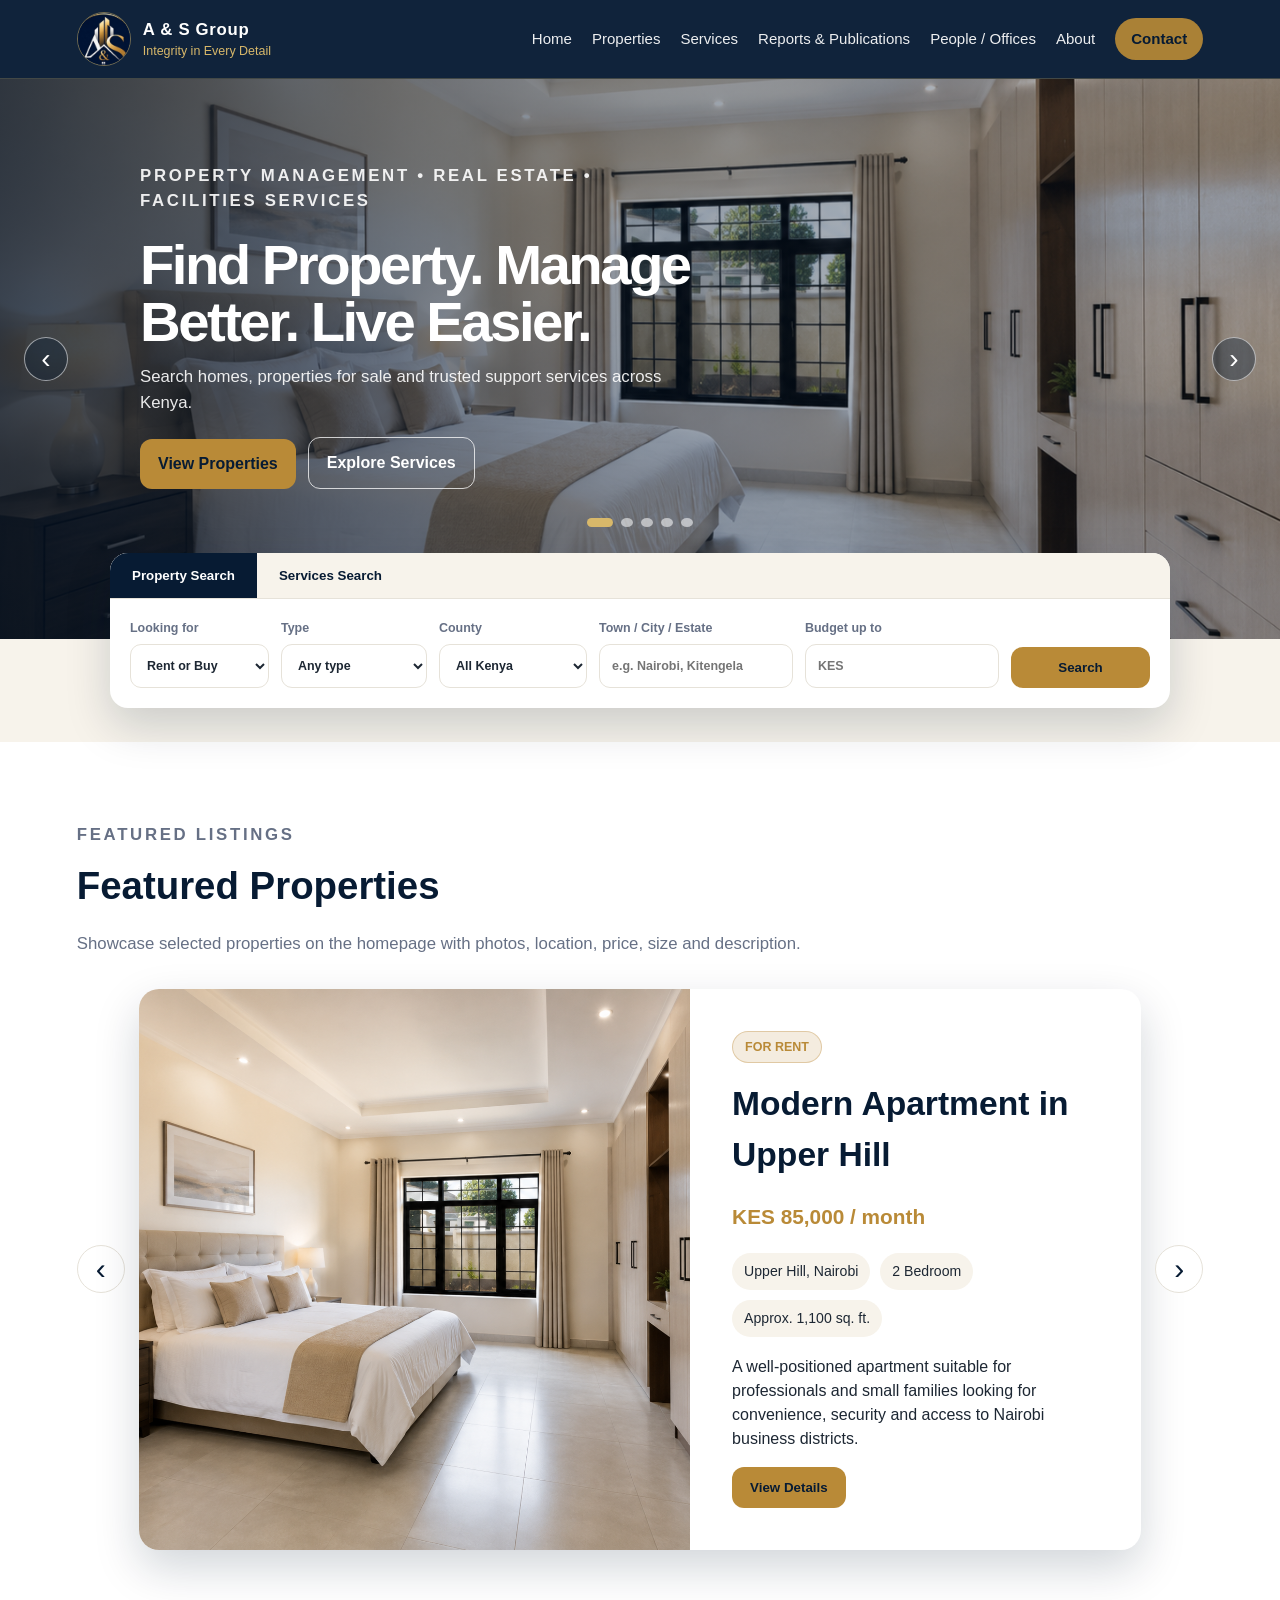
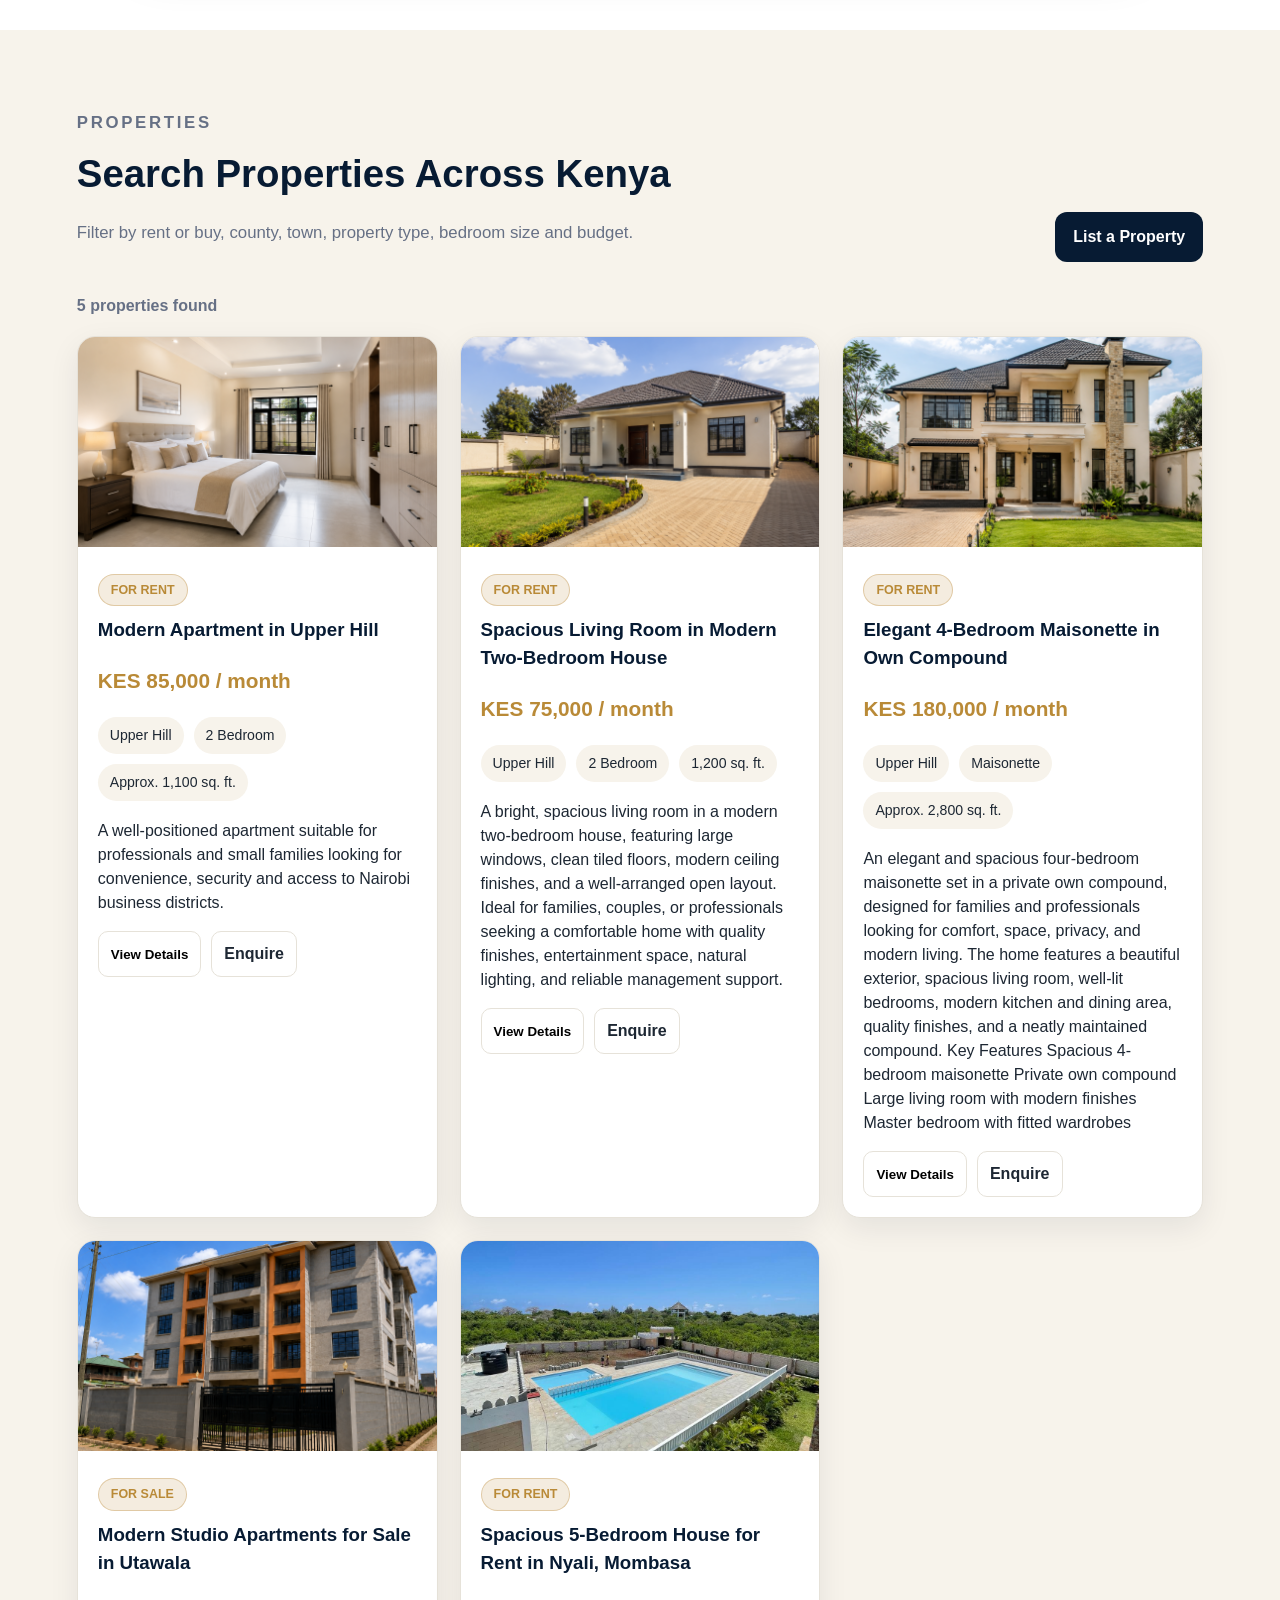
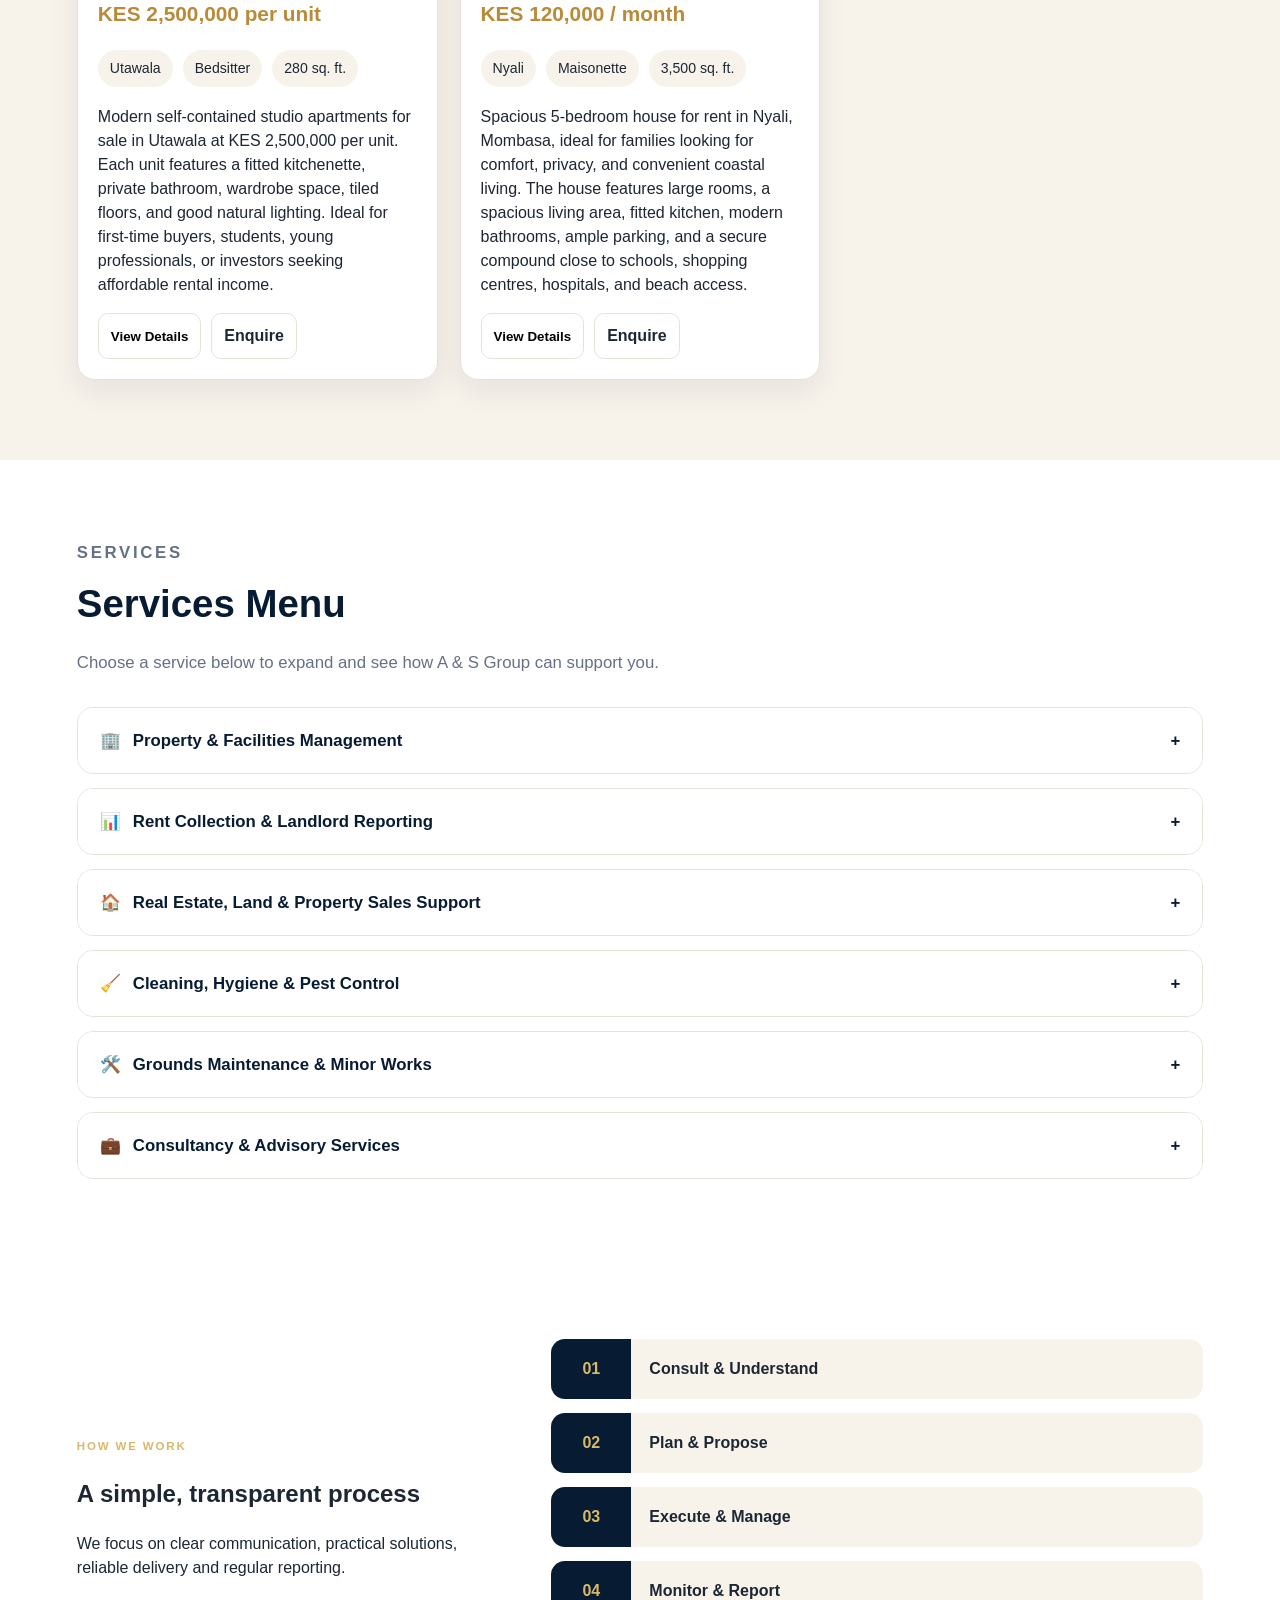
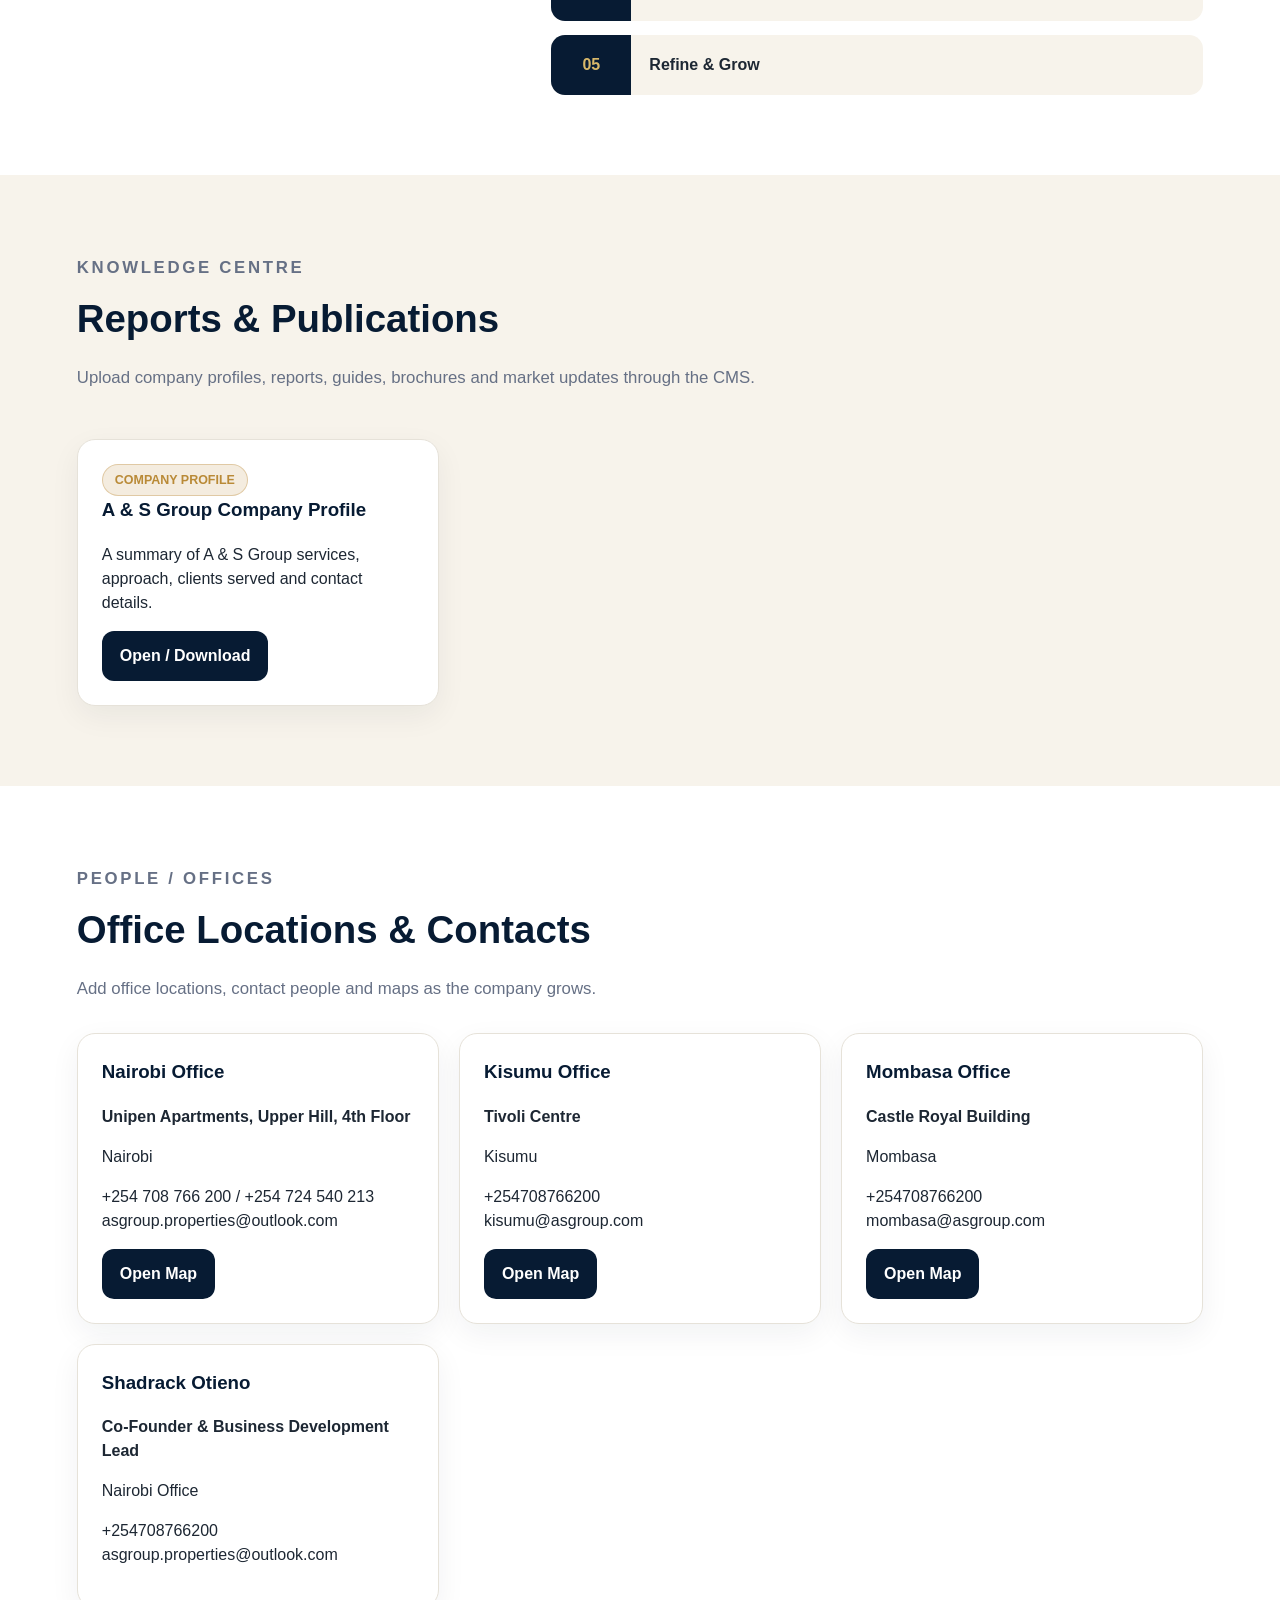
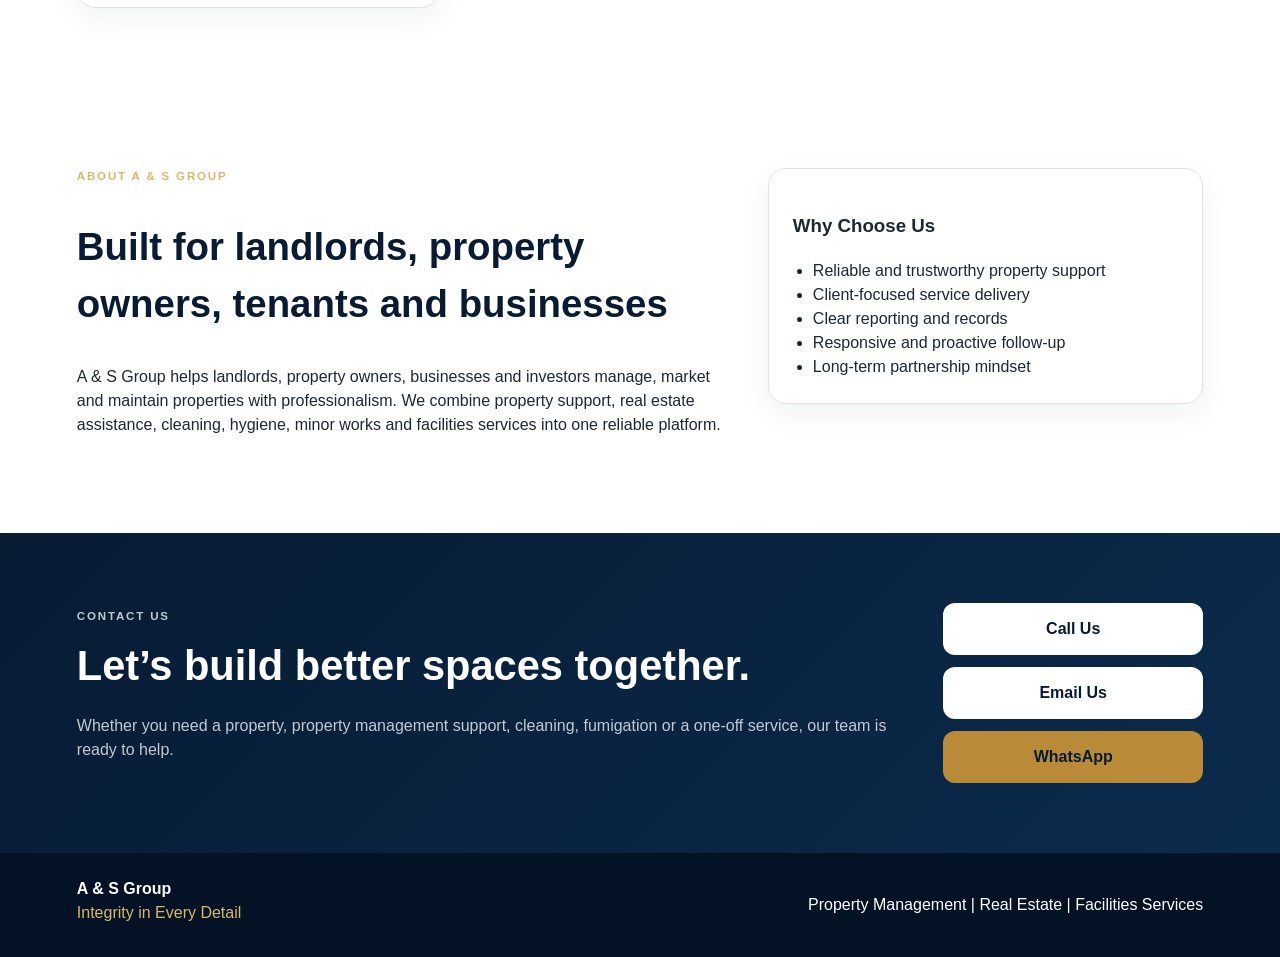
<file: index.html>
<!doctype html>
<html lang="en">
<head>
  <meta charset="utf-8" />
  <meta name="viewport" content="width=device-width, initial-scale=1" />
  <title>A & S Group | Property Management, Real Estate & Facilities Services</title>
  <meta name="description" content="A & S Group helps landlords, property owners, tenants and businesses find property, manage spaces and access reliable cleaning, fumigation, maintenance and facilities services across Kenya." />
  <link rel="stylesheet" href="style.css" />
</head>
<body>
  <header class="topbar">
    <a class="brand" href="#home" aria-label="A & S Group home">
      <img src="assets/logo.jpg" alt="A & S Group logo" />
      <span><strong>A & S Group</strong><small>Integrity in Every Detail</small></span>
    </a>
    <button class="menu-toggle" aria-label="Open menu">☰</button>
    <nav class="nav">
      <a href="#home">Home</a>
      <a href="#properties">Properties</a>
      <a href="#services">Services</a>
      <a href="#reports">Reports & Publications</a>
      <a href="#offices">People / Offices</a>
      <a href="#about">About</a>
      <a href="#contact" class="nav-cta">Contact</a>
    </nav>
  </header>

  <main>
    <section id="home" class="landing-hero">
      <div class="hero-slider" aria-label="Featured A & S Group projects">
        <div id="heroSlides" class="hero-slides"></div>
        <div class="hero-scrim"></div>
        <div class="hero-copy">
          <p class="eyebrow">Property Management • Real Estate • Facilities Services</p>
          <h1 id="siteHeadline">Find Property. Manage Better. Live Easier.</h1>
          <p id="siteSubheadline">Search homes, properties for sale and trusted support services across Kenya.</p>
          <div class="hero-actions">
            <a class="primary-btn" href="#properties">View Properties</a>
            <a class="outline-btn" href="#services">Explore Services</a>
          </div>
        </div>
        <button class="hero-arrow hero-prev" id="prevHero" aria-label="Previous featured project">‹</button>
        <button class="hero-arrow hero-next" id="nextHero" aria-label="Next featured project">›</button>
        <div id="heroDots" class="hero-dots" aria-label="Hero slider navigation"></div>
      </div>

      <div class="home-search-wrap">
        <div class="search-panel" id="searchPanel">
          <div class="search-tabs">
            <button class="tab active" data-mode="property">Property Search</button>
            <button class="tab" data-mode="service">Services Search</button>
          </div>

          <div class="property-search search-mode active" data-mode-panel="property">
            <label>
              Looking for
              <select id="dealFilter">
                <option value="">Rent or Buy</option>
                <option value="rent">Rent</option>
                <option value="sale">Buy</option>
              </select>
            </label>
            <label>
              Type
              <select id="typeFilter">
                <option value="">Any type</option>
                <option>Bedsitter</option>
                <option>1 Bedroom</option>
                <option>2 Bedroom</option>
                <option>3 Bedroom</option>
                <option>4 Bedroom</option>
                <option>Maisonette</option>
                <option>Shop</option>
                <option>Office</option>
                <option>Land</option>
                <option>Commercial Unit</option>
              </select>
            </label>
            <label>
              County
              <select id="countyFilter"><option value="">All Kenya</option></select>
            </label>
            <label>
              Town / City / Estate
              <input id="keywordFilter" type="search" placeholder="e.g. Nairobi, Kitengela" />
            </label>
            <label>
              Budget up to
              <input id="priceFilter" type="number" min="0" step="1000" placeholder="KES" />
            </label>
            <button id="searchBtn" class="primary-btn">Search</button>
          </div>

          <div class="service-search search-mode" data-mode-panel="service">
            <label>
              Service needed
              <select id="serviceFilter">
                <option value="">Choose service</option>
              </select>
            </label>
            <label>
              Location
              <input id="serviceLocation" type="search" placeholder="Town, city or county" />
            </label>
            <button id="serviceSearchBtn" class="primary-btn">View Service</button>
          </div>
        </div>
      </div>
    </section>

    <section id="featured" class="section">
      <div class="section-head">
        <p class="eyebrow">Featured Listings</p>
        <h2>Featured Properties</h2>
        <p>Showcase selected properties on the homepage with photos, location, price, size and description.</p>
      </div>
      <div class="featured-stage">
        <button class="slider-btn" id="prevFeatured" aria-label="Previous featured property">‹</button>
        <div id="featuredCard" class="featured-card"></div>
        <button class="slider-btn" id="nextFeatured" aria-label="Next featured property">›</button>
      </div>
    </section>

    <section id="properties" class="section shade">
      <div class="section-head row-head">
        <div>
          <p class="eyebrow">Properties</p>
          <h2>Search Properties Across Kenya</h2>
          <p>Filter by rent or buy, county, town, property type, bedroom size and budget.</p>
        </div>
        <a class="secondary-btn" href="#contact">List a Property</a>
      </div>
      <div class="result-meta"><span id="resultCount">0</span> properties found</div>
      <div id="propertyGrid" class="property-grid"></div>
    </section>

    <section id="services" class="section">
      <div class="section-head">
        <p class="eyebrow">Services</p>
        <h2>Services Menu</h2>
        <p>Choose a service below to expand and see how A & S Group can support you.</p>
      </div>
      <div id="servicesAccordion" class="accordion"></div>
    </section>

    <section id="how" class="section split">
      <div>
        <p class="eyebrow">How We Work</p>
        <h2>A simple, transparent process</h2>
        <p>We focus on clear communication, practical solutions, reliable delivery and regular reporting.</p>
      </div>
      <div class="steps">
        <div><strong>01</strong><span>Consult & Understand</span></div>
        <div><strong>02</strong><span>Plan & Propose</span></div>
        <div><strong>03</strong><span>Execute & Manage</span></div>
        <div><strong>04</strong><span>Monitor & Report</span></div>
        <div><strong>05</strong><span>Refine & Grow</span></div>
      </div>
    </section>

    <section id="reports" class="section shade">
      <div class="section-head row-head">
        <div>
          <p class="eyebrow">Knowledge Centre</p>
          <h2>Reports & Publications</h2>
          <p>Upload company profiles, reports, guides, brochures and market updates through the CMS.</p>
        </div>
      </div>
      <div id="reportsGrid" class="reports-grid"></div>
    </section>

    <section id="offices" class="section">
      <div class="section-head">
        <p class="eyebrow">People / Offices</p>
        <h2>Office Locations & Contacts</h2>
        <p>Add office locations, contact people and maps as the company grows.</p>
      </div>
      <div id="officeGrid" class="office-grid"></div>
    </section>

    <section id="about" class="section about">
      <div>
        <p class="eyebrow">About A & S Group</p>
        <h2>Built for landlords, property owners, tenants and businesses</h2>
        <p>A & S Group helps landlords, property owners, businesses and investors manage, market and maintain properties with professionalism. We combine property support, real estate assistance, cleaning, hygiene, minor works and facilities services into one reliable platform.</p>
      </div>
      <div class="why-card">
        <h3>Why Choose Us</h3>
        <ul>
          <li>Reliable and trustworthy property support</li>
          <li>Client-focused service delivery</li>
          <li>Clear reporting and records</li>
          <li>Responsive and proactive follow-up</li>
          <li>Long-term partnership mindset</li>
        </ul>
      </div>
    </section>

    <section id="contact" class="contact-section">
      <div>
        <p class="eyebrow">Contact Us</p>
        <h2>Let’s build better spaces together.</h2>
        <p>Whether you need a property, property management support, cleaning, fumigation or a one-off service, our team is ready to help.</p>
      </div>
      <div class="contact-card">
        <a id="callLink" href="tel:+254708766200">Call Us</a>
        <a id="mailLink" href="mailto:asgroup.properties@outlook.com">Email Us</a>
        <a id="waLink" href="https://wa.me/254708766200" target="_blank" rel="noopener">WhatsApp</a>
      </div>
    </section>
  </main>

  <footer>
    <div><strong>A & S Group</strong><span>Integrity in Every Detail</span></div>
    <p>Property Management | Real Estate | Facilities Services</p>
  </footer>

  <dialog id="propertyModal" class="modal">
    <button class="modal-close" id="modalClose">×</button>
    <div id="modalContent"></div>
  </dialog>

  <script src="script.js"></script>
</body>
</html>
</file>
<file: style.css>
:root{
  --navy:#071b33;
  --navy2:#0b2b4d;
  --gold:#b98a37;
  --gold2:#d8b86a;
  --white:#ffffff;
  --cream:#f7f3eb;
  --text:#1d2733;
  --muted:#667085;
  --line:#e6e2d9;
  --shadow:0 18px 45px rgba(7,27,51,.18);
  --radius:20px;
}
*{box-sizing:border-box}
html{scroll-behavior:smooth}
body{margin:0;font-family:Inter,Segoe UI,Arial,sans-serif;color:var(--text);background:#fff;line-height:1.5}
a{color:inherit;text-decoration:none}
.topbar{position:sticky;top:0;z-index:50;background:rgba(7,27,51,.96);backdrop-filter:blur(12px);display:flex;align-items:center;justify-content:space-between;padding:12px 6vw;border-bottom:1px solid rgba(216,184,106,.25)}
.brand{display:flex;align-items:center;gap:12px;color:#fff}.brand img{width:54px;height:54px;border-radius:50%;object-fit:cover;border:1px solid rgba(216,184,106,.5)}.brand strong{display:block;font-size:1.05rem;letter-spacing:.04em}.brand small{display:block;color:var(--gold2);font-size:.78rem}.nav{display:flex;align-items:center;gap:20px;color:#fff;font-size:.94rem}.nav a{opacity:.92}.nav a:hover{color:var(--gold2)}.nav-cta{background:var(--gold);padding:10px 16px;border-radius:999px;color:#071b33!important;font-weight:700}.menu-toggle{display:none;background:none;border:0;color:#fff;font-size:28px}

.landing-hero{position:relative;background:var(--cream);color:#fff}.hero-slider{position:relative;min-height:560px;overflow:hidden;display:flex;align-items:center}.hero-slides{position:absolute;inset:0}.hero-slide{position:absolute;inset:0;background-position:center;background-size:cover;opacity:0;transform:scale(1.04);transition:opacity .9s ease,transform 4s ease}.hero-slide.active{opacity:1;transform:scale(1)}.hero-scrim{position:absolute;inset:0;background:linear-gradient(90deg,rgba(3,18,37,.78),rgba(7,27,51,.42),rgba(7,27,51,.25))}.hero-copy{position:relative;z-index:2;width:min(1000px,88vw);margin:0 auto;padding:84px 0 150px}.eyebrow{text-transform:uppercase;letter-spacing:.16em;color:var(--gold2);font-size:.72rem;font-weight:800;margin:0 0 10px}.hero-copy h1{font-size:clamp(2.15rem,4.4vw,4.15rem);line-height:1.02;margin:0 0 14px;max-width:720px;letter-spacing:-.045em}.hero-copy p{max-width:570px;font-size:1.05rem;color:rgba(255,255,255,.9);margin:0 0 22px}.hero-actions{display:flex;gap:12px;flex-wrap:wrap}.outline-btn{border:1px solid rgba(255,255,255,.75);border-radius:12px;padding:13px 18px;color:#fff;font-weight:900;display:inline-flex;align-items:center;justify-content:center}.hero-arrow{position:absolute;z-index:3;top:50%;transform:translateY(-50%);width:44px;height:44px;border-radius:50%;border:1px solid rgba(255,255,255,.55);background:rgba(7,27,51,.38);color:#fff;font-size:28px;cursor:pointer}.hero-prev{left:24px}.hero-next{right:24px}.hero-dots{position:absolute;z-index:3;left:50%;bottom:112px;transform:translateX(-50%);display:flex;gap:8px}.hero-dot{width:9px;height:9px;border-radius:50%;border:0;background:rgba(255,255,255,.55);cursor:pointer}.hero-dot.active{background:var(--gold2);width:26px;border-radius:999px}.home-search-wrap{position:relative;z-index:5;width:min(1060px,88vw);margin:-86px auto 0;padding-bottom:34px}.search-panel{background:#fff;color:var(--text);border-radius:18px;box-shadow:var(--shadow);overflow:hidden}.search-tabs{display:flex;background:var(--cream);border-bottom:1px solid var(--line)}.tab{border:0;background:transparent;padding:15px 22px;font-weight:800;color:var(--navy);cursor:pointer}.tab.active{background:var(--navy);color:#fff}.search-mode{display:none;grid-template-columns:repeat(6,1fr);gap:12px;padding:20px}.search-mode.active{display:grid}.search-mode label{display:flex;flex-direction:column;gap:6px;font-size:.78rem;color:var(--muted);font-weight:700}.search-mode input,.search-mode select{height:44px;border:1px solid var(--line);border-radius:11px;padding:0 12px;font:inherit;color:var(--text);background:#fff}.service-search{grid-template-columns:2fr 2fr 1fr}.primary-btn,.secondary-btn{border:0;border-radius:12px;padding:13px 18px;background:var(--gold);color:var(--navy);font-weight:900;cursor:pointer;display:inline-flex;align-items:center;justify-content:center;align-self:end}.secondary-btn{background:var(--navy);color:#fff}
.quick-strip{display:grid;grid-template-columns:repeat(3,1fr);gap:0;background:var(--navy);color:#fff;padding:0 6vw}.quick-strip article{padding:26px;border-right:1px solid rgba(255,255,255,.12)}.quick-strip strong{display:block;color:var(--gold2)}.quick-strip span{color:rgba(255,255,255,.75)}.section{padding:80px 6vw}.shade{background:var(--cream)}.section-head{max-width:820px;margin:0 0 32px}.section-head h2{font-size:clamp(2rem,3vw,3rem);margin:0 0 10px;color:var(--navy)}.section-head p{color:var(--muted);font-size:1.05rem}.row-head{display:flex;justify-content:space-between;gap:20px;align-items:end;max-width:none}.featured-stage{display:grid;grid-template-columns:auto 1fr auto;gap:14px;align-items:center}.slider-btn{width:48px;height:48px;border-radius:50%;border:1px solid var(--line);background:#fff;color:var(--navy);font-size:30px;cursor:pointer}.featured-card{display:grid;grid-template-columns:1.1fr .9fr;background:#fff;border-radius:var(--radius);overflow:hidden;box-shadow:var(--shadow);min-height:420px}.featured-card img{width:100%;height:100%;object-fit:cover}.featured-info{padding:42px}.badge{display:inline-flex;background:rgba(185,138,55,.16);color:var(--gold);border:1px solid rgba(185,138,55,.35);border-radius:999px;padding:6px 12px;font-weight:800;font-size:.78rem;text-transform:uppercase}.featured-info h3{font-size:2.1rem;color:var(--navy);margin:16px 0 10px}.price{font-weight:900;color:var(--gold);font-size:1.3rem}.meta{display:flex;flex-wrap:wrap;gap:10px;margin:18px 0}.meta span{background:var(--cream);border-radius:999px;padding:8px 12px;font-size:.88rem}.property-grid{display:grid;grid-template-columns:repeat(3,1fr);gap:22px}.property-card{background:#fff;border-radius:18px;overflow:hidden;box-shadow:0 10px 30px rgba(7,27,51,.08);border:1px solid var(--line)}.property-card img{width:100%;height:210px;object-fit:cover}.property-body{padding:20px}.property-body h3{margin:10px 0;color:var(--navy)}.card-actions{display:flex;gap:10px;margin-top:16px}.small-btn{border:1px solid var(--line);background:#fff;border-radius:10px;padding:10px 12px;font-weight:800;cursor:pointer}.result-meta{margin-bottom:18px;color:var(--muted);font-weight:800}.accordion{display:grid;gap:14px}.service-item{border:1px solid var(--line);border-radius:16px;background:#fff;overflow:hidden}.service-title{width:100%;padding:22px;background:#fff;border:0;text-align:left;display:flex;align-items:center;justify-content:space-between;gap:16px;font-weight:900;color:var(--navy);cursor:pointer;font-size:1.05rem}.service-title span:first-child{display:flex;align-items:center;gap:12px}.service-panel{display:none;padding:0 22px 22px;color:var(--muted)}.service-item.open .service-panel{display:block}.split{display:grid;grid-template-columns:.8fr 1.2fr;gap:40px;align-items:center}.steps{display:grid;gap:14px}.steps div{display:grid;grid-template-columns:80px 1fr;align-items:center;background:var(--cream);border-radius:14px;overflow:hidden}.steps strong{background:var(--navy);color:var(--gold2);height:100%;display:flex;align-items:center;justify-content:center}.steps span{padding:18px;font-weight:800}.reports-grid,.office-grid{display:grid;grid-template-columns:repeat(3,1fr);gap:20px}.report-card,.office-card,.why-card{background:#fff;border:1px solid var(--line);border-radius:18px;padding:24px;box-shadow:0 10px 30px rgba(7,27,51,.06)}.report-card h3,.office-card h3{color:var(--navy);margin-top:0}.about{display:grid;grid-template-columns:1.2fr .8fr;gap:38px;align-items:start}.about h2{font-size:2.4rem;color:var(--navy)}.why-card ul{margin:0;padding-left:20px}.contact-section{display:grid;grid-template-columns:1fr auto;gap:30px;align-items:center;padding:70px 6vw;background:linear-gradient(135deg,var(--navy),var(--navy2));color:#fff}.contact-section h2{font-size:2.6rem;margin:0 0 12px}.contact-section p{color:rgba(255,255,255,.76)}.contact-card{display:grid;gap:12px;min-width:260px}.contact-card a{background:#fff;color:var(--navy);border-radius:12px;padding:14px 18px;font-weight:900;text-align:center}.contact-card a:last-child{background:var(--gold)}footer{display:flex;justify-content:space-between;gap:20px;background:#031225;color:#fff;padding:24px 6vw}footer span{display:block;color:var(--gold2)}.modal{width:min(980px,92vw);border:0;border-radius:20px;padding:0;box-shadow:var(--shadow)}.modal::backdrop{background:rgba(3,18,37,.75)}.modal-close{position:absolute;right:14px;top:12px;background:#fff;border:0;border-radius:50%;width:36px;height:36px;font-size:24px;z-index:3;cursor:pointer}.modal-grid{display:grid;grid-template-columns:1fr 1fr}.modal-gallery img{width:100%;height:430px;object-fit:cover}.modal-text{padding:36px}.modal-text h2{color:var(--navy);margin-top:0}.features{display:grid;gap:8px;padding-left:18px}
@media(max-width:980px){.nav{display:none;position:absolute;top:78px;left:0;right:0;background:var(--navy);padding:20px 6vw;flex-direction:column;align-items:flex-start}.nav.open{display:flex}.menu-toggle{display:block}.search-mode,.service-search{grid-template-columns:1fr 1fr}.property-grid,.reports-grid,.office-grid{grid-template-columns:1fr 1fr}.featured-card,.split,.about,.contact-section,.modal-grid{grid-template-columns:1fr}.featured-card img,.modal-gallery img{height:300px}.quick-strip{grid-template-columns:1fr}}
@media(max-width:640px){.hero-slider{min-height:520px}.hero-copy{padding:62px 0 130px}.hero-copy h1{font-size:2.25rem}.hero-arrow{display:none}.hero-dots{bottom:96px}.home-search-wrap{width:92vw;margin-top:-78px}.search-mode,.service-search{grid-template-columns:1fr}.property-grid,.reports-grid,.office-grid{grid-template-columns:1fr}.row-head{display:block}.section{padding:60px 5vw}.featured-stage{grid-template-columns:1fr}.slider-btn{display:none}footer{display:block}}
</file>
